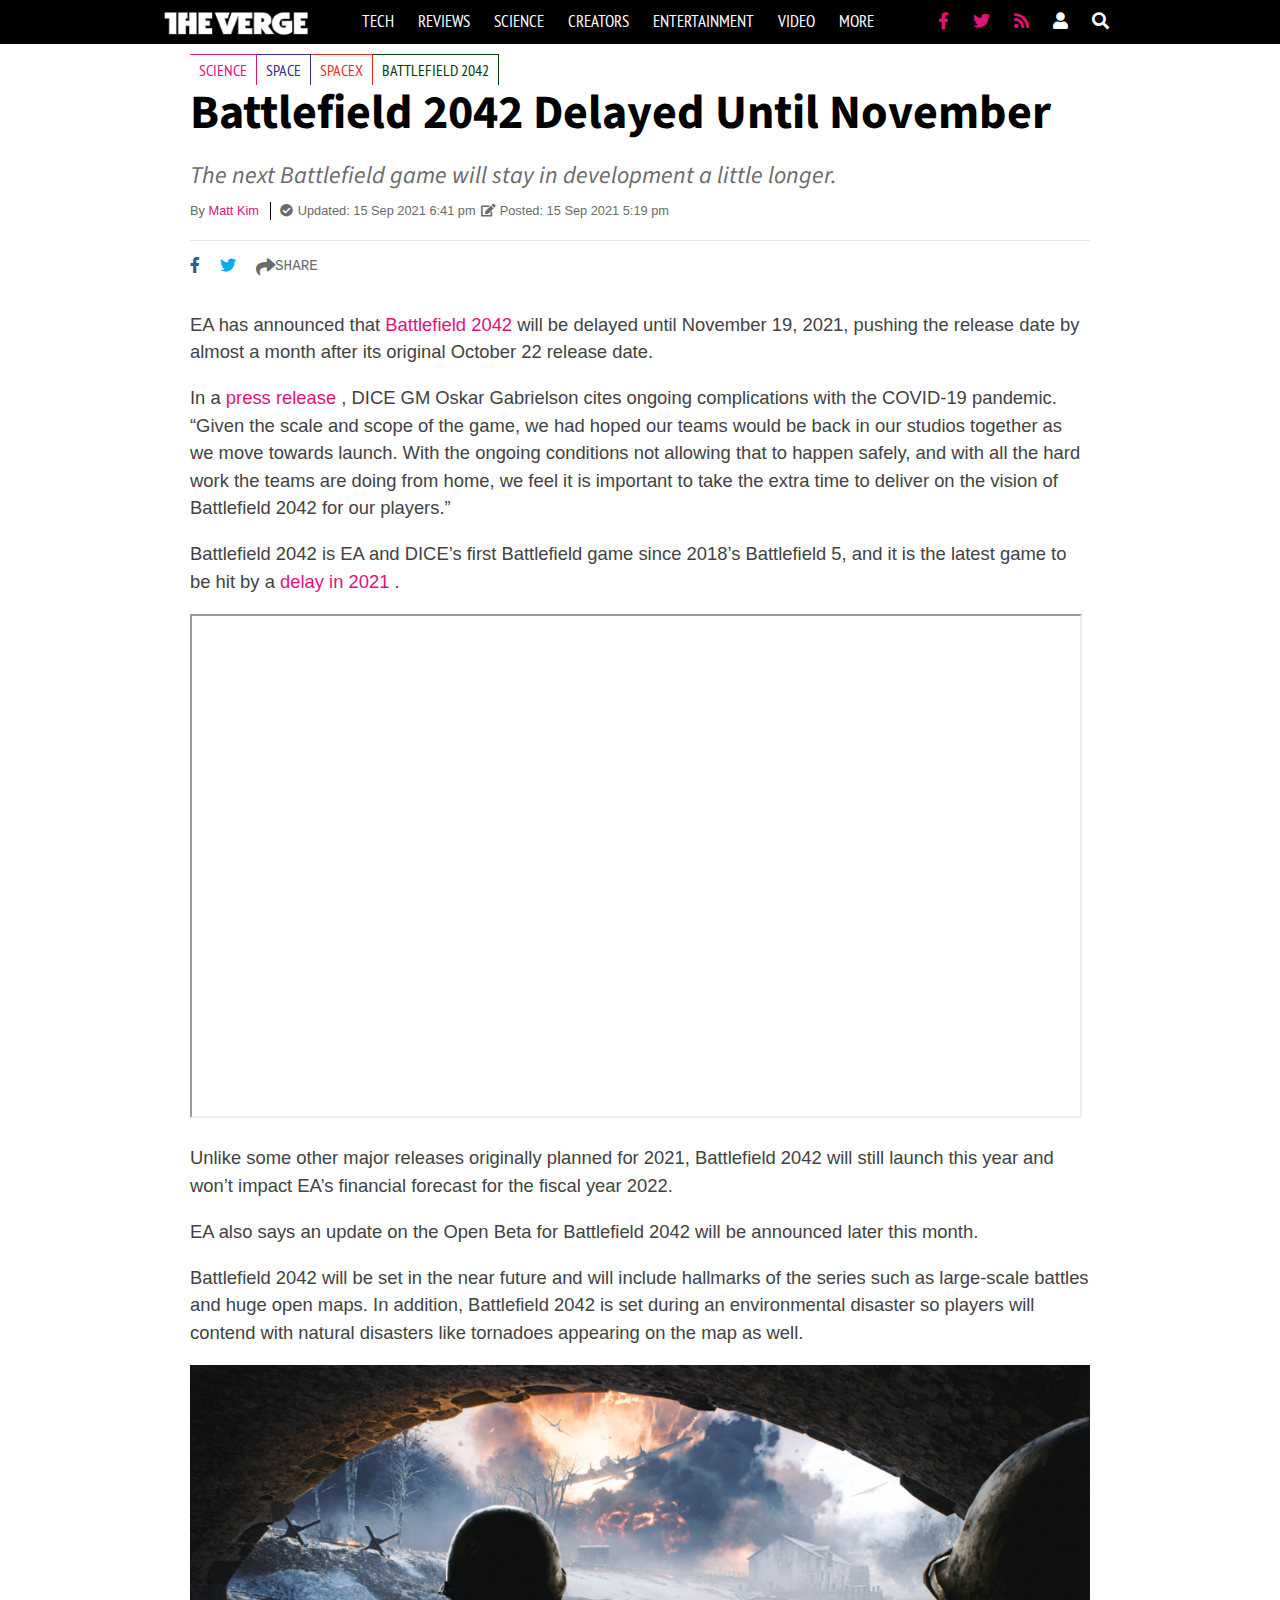
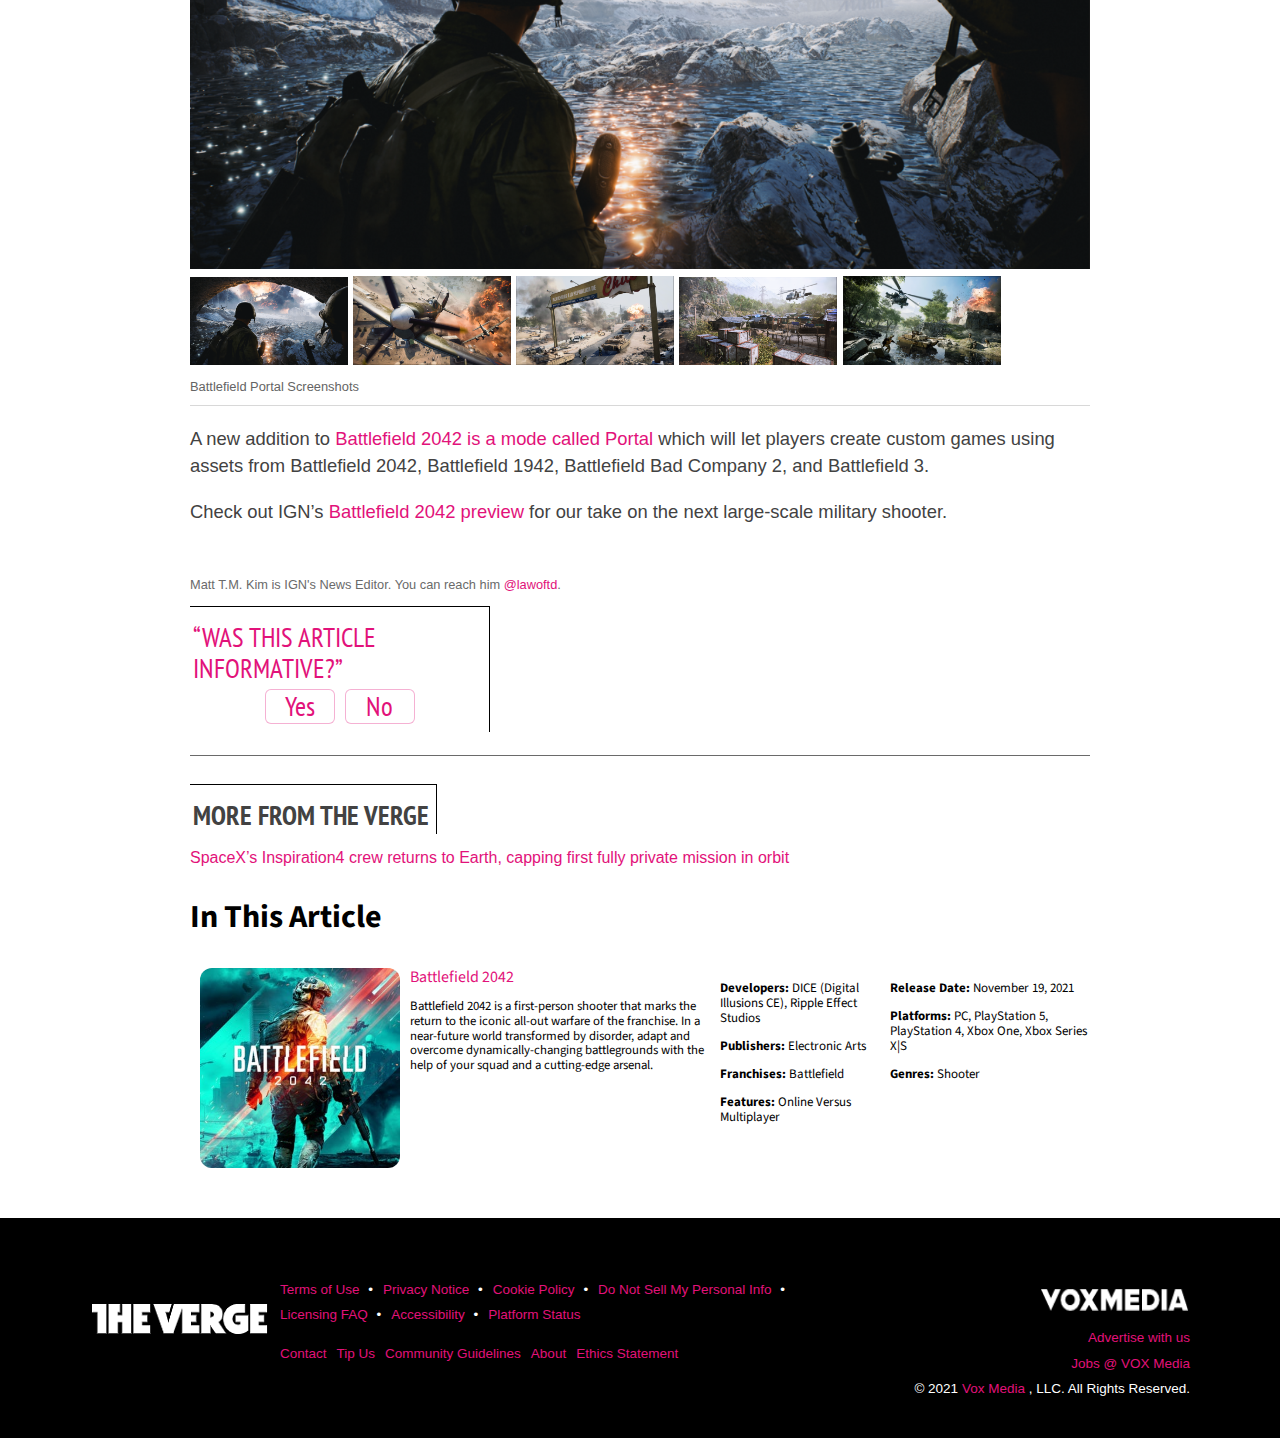
<file: week-01.html>
<!DOCTYPE html>
<html lang="en">
  <head>
    <meta charset="UTF-8">
    <meta http-equiv="X-UA-Compatible" content="IE=edge">
    <meta name="viewport" content="width=device-width, initial-scale=1.0">
    <link rel="icon" href="./assets/img/favicon-96x96.0.0.ico" sizes="16x16" type="image/png">
    <title>Battlefield 2042 Delayed Until November - IGN</title>
    <link rel="stylesheet" href="./normalizer.css">
    <link rel="stylesheet" href="./styles.css">

    <link href="./assets/icons/fontawesome-free-5.15.4-web/css/fontawesome.css" rel="stylesheet">
    <link href="./assets/icons/fontawesome-free-5.15.4-web/css/brands.css" rel="stylesheet">
    <link href="./assets/icons/fontawesome-free-5.15.4-web/css/solid.css" rel="stylesheet">
    <link rel="preconnect" href="https://fonts.googleapis.com">
    <link rel="preconnect" href="https://fonts.gstatic.com" crossorigin>
    <link href="https://fonts.googleapis.com/css2?family=PT+Sans+Narrow&display=swap" rel="stylesheet">
    <link href="https://fonts.googleapis.com/css2?family=Source+Sans+Pro&display=swap" rel="stylesheet">
  </head>
  <body>
    <header class="header_Main">
      <navbar class="header_Navbar">
        <img class="header_Logo" src="./assets/img/headerTheVerge.png" alt="The Verge Logo"/>
        <ul class="header_Menu">
          <li class="header_Menu-Item">Tech</li>
          <li class="header_Menu-Item">Reviews</li>
          <li class="header_Menu-Item">Science</li>
          <li class="header_Menu-Item">Creators</li>
          <li class="header_Menu-Item">Entertainment</li>
          <li class="header_Menu-Item">Video</li>
          <li class="header_Menu-Item">More</li>
        </ul>
        <ul class="header_Menu">
          <li>
            <span class="header_Menu-Icon">
              <a href="https://www.facebook.com/verge"><i class="fab fa-facebook-f color_Icon"></i></a>
            </span>
        </li>
          <li>
            <span class="header_Menu-Icon">
              <a href="https://twitter.com/verge"><i class="fab fa-twitter color_Icon"></i></a>
            </span>
          </li>
          <li>
            <span class="header_Menu-Icon">
              <a href="https://www.theverge.com/rss/index.xml"><i class="fas fa-rss color_Icon"></i></a>
            </span>
          </li>
        </ul>
        <div class="header_Menu-Item"><i class="fas fa-user"></i></div>
        <div class="header_Menu-Item"><i class="fas fa-search"></i></div>
      </navbar>
    </header>
    <article class="article_Main">
      <ul class="article_Main-List">
        <li class="article_Main-Tab1">
          <span class="article_Main-TabText">Science</span>
        </li>
        <li class="article_Main-Tab2">
          <span class="article_Main-TabText">Space</span>
        </li>
        <li class="article_Main-Tab3">
          <span class="article_Main-TabText">SpaceX</span>
        </li>
        <li class="article_Main-Tab4">
          <span class="article_Main-TabText article_Main-TabA">Battlefield 2042</span>
        </li>
      </ul>
      <h1>Battlefield 2042 Delayed Until November</h1>
      <h2>The next Battlefield game will stay in development a little longer.</h2>
      <div class="credits credits_Divider">
        <span class="credits_Text">
          By <a class="credits_Links" href="https://www.ign.com/person/IGNMattk">Matt Kim</a>
        </span>
        <span class="divider_Vertical"></span>
        <i class="fas fa-check-circle credits_Text"></i>
        <span class="credits_Text">Updated: 15 Sep 2021 6:41 pm</span>
        <i class="fas fa-edit credits_Text"></i>
        <span class="credits_Text">Posted: 15 Sep 2021 5:19 pm</span>       
      </div>
      <ul class="social_Media">
        <li><a href="https://www.facebook.com/verge"><i class="fab fa-facebook-f social_Media-Facebook"></i></a></li>
        <li><a href="https://twitter.com/verge"><i class="fab fa-twitter social_Media-Twitter"></i></a></li>
        <li><a href="#" class="social_Media-Share"><i class="fas fa-share social_Media-Share"></i>Share </a></li>
      </ul>
      <section class="body_Article-Text">
      <p>
        EA has announced that 
        <a class="links_Text" href="https://www.ign.com/games/battlefield-2042">Battlefield 2042</a>
        will be delayed until November 19, 2021, pushing the release date by almost a month after its original
        October 22 release date.
      </p>
      <p>
        In a
        <a class="links_Text" 
          href="https://ir.ea.com/press-releases/press-release-details/2021/Electronic-Arts-Announces-Battlefield-2042-Is-Now-Set-to-Launch-Worldwide-on-November-19-2021/default.aspx">
          press release
        </a>
        , DICE GM Oskar Gabrielson cites ongoing complications with the COVID-19 pandemic. “Given the scale
        and scope of the game, we had hoped our teams would be back in our studios together as we move towards launch.
        With the ongoing conditions not allowing that to happen safely, and with all the hard work the teams are
        doing from home, we feel it is important to take the extra time to deliver on the vision of Battlefield 2042
        for our players.”
      </p>
      <p>
        Battlefield 2042 is EA and DICE’s first Battlefield game since 2018’s Battlefield 5, and it is the latest game
        to be hit by a 
        <a class="links_Text" href="https://www.ign.com/articles/video-game-delays-2021-are-worse-covid">
          delay in 2021
        </a>.
      </p>
      <iframe
        width="888" height="500" src="https://www.youtube.com/embed/WomAGoEh-Ss" title="Battlefield 2042 -
        Desert Storm Gameplay Trailer"
      >
      </iframe>
      <p>
        Unlike some other major releases originally planned for 2021, Battlefield 2042 will still launch this year
        and won’t impact EA’s financial forecast for the fiscal year 2022.
      </p>
      <p>
        EA also says an update on the Open Beta for Battlefield 2042 will be announced later this month.
      </p>
      <p>
        Battlefield 2042 will be set in the near future and will include hallmarks of the series such as large-scale
        battles and huge open maps. In addition, Battlefield 2042 is set during an environmental disaster so players
        will contend with natural disasters like tornadoes appearing on the map as well.
      </p>
      <img class="images" src="./assets/img/BF01.png" alt="Battlefield 2042 image"/>
      <img class="images_Thumbnail" src="./assets/img/BF01.png" alt="Battlefield 2042 image" />
      <img class="images_Thumbnail" src="./assets/img/BF02.png" alt="Battlefield 2042 image"/>
      <img class="images_Thumbnail" src="./assets/img/BF03.png" alt="Battlefield 2042 image"/>
      <img class="images_Thumbnail" src="./assets/img/BF04.png" alt="Battlefield 2042 image"/>
      <img class="images_Thumbnail" src="./assets/img/BF05.png" alt="Battlefield 2042 image"/>
      <figcaption class="figcaption_Normal-Text">Battlefield Portal Screenshots</figcaption>
      <p>
        A new addition to
        <a class="links_Text" 
          href="https://www.ign.com/articles/battlefield-2042-portal-lets-you-remix-classic-battlefield-in-insane-ways">
          Battlefield 2042 is a mode called Portal
        </a>
        which will let players create custom games using assets from Battlefield 2042, Battlefield 1942, Battlefield
        Bad Company 2, and Battlefield 3.
      </p>
      <p>
        Check out IGN’s
        <a class="links_Text" 
          href="https://www.ign.com/articles/battlefield-2042-first-look-preview-man-vs-man-vs-nature">
          Battlefield 2042 preview
        </a>
         for our take on the next large-scale military shooter.
      </p>
    </section>
      <div class="dividerRed"></div>
      <p class="credits_Text">Matt T.M. Kim is IGN's News Editor. You can reach him 
        <a class="links_Text" href="https://twitter.com/LawofTD">@lawoftd</a>.</p>
      <div class="article_Quote-Left">
        <aside class="question_Footer">
          <q>Was this article informative?</q>
          <div class="button_Panel">
            <button class="question_Footer-Button" type="button">Yes</button>
            <button class="question_Footer-Button">No</button>
          </div>
        </aside>
      </div>
      <div class="divider_Horizontal"></div>
      <h3 class="releted_Heading">More from The Verge</h3>
        <a class="links_Text releted_Link" href="./week-02.html">
          SpaceX’s Inspiration4 crew returns to Earth, capping first fully private mission in orbit
        </a>
      <section>
        <h3>In This Article</h3>
        <div class="article_Info">
          <img 
            class="article_Info-Img" 
            src="./assets/img/battlefield-2042-button-fin-1623262719242.jpg" 
            alt="Battlefield 2042 image"
          />
          <div>
            <div class="article_Info-Summary">
              <a class="links_Text" href="https://www.ign.com/games/battlefield-2042">Battlefield 2042</a>
              <small>
                <p>
                  Battlefield 2042 is a first-person shooter that marks the return to the iconic all-out warfare of
                  the franchise. In a near-future world transformed by disorder, adapt and overcome dynamically-changing
                  battlegrounds with the help of your squad and a cutting-edge arsenal.
                </p>
              </small>
            </div>
          </div>
          <div>
            <p class="text_Small">
              <span class="text_Bold">Developers: </span>
              <span>DICE (Digital Illusions CE), Ripple Effect Studios</span>
            </p>
            <p class="text_Small">
              <span class="text_Bold">Publishers: </span>
              <span>Electronic Arts</span>
            </p>
            <p class="text_Small">
              <span class="text_Bold">Franchises: </span>
              <span>Battlefield</span>
            </p>
            <p class="text_Small">
              <span class="text_Bold">Features: </span>
              <span>Online Versus Multiplayer</span>
            </p>
          </div>
          <div>
            <p class="text_Small">
              <span class="text_Bold">Release Date: </span>
              <span>November 19, 2021</span>
            </p>
            <p class="text_Small">
              <span class="text_Bold">Platforms: </span>
              <span>PC, PlayStation 5, PlayStation 4, Xbox One, Xbox Series X|S</span>
            </p>
            <p class="text_Small">
              <span class="text_Bold">Genres: </span>
              <span>Shooter</span>
            </p>
          </div>
        </div>
      </section>
    </article>
    <footer class="footer_Main">
      <div class="footer_Wrapper">
        <a class="footer_Vox" href="https://www.theverge.com/">
          <img src="./assets/img/headerTheVerge.png" alt="The Verge Logo"/>
        </a>
        <navbar class="footer_Center">
          <ul class="footer_Main-List">
            <li>
              <a class="footer_Links" href="https://www.voxmedia.com/legal/terms-of-use">Terms of Use</a>
              <span class="footer_Main-Span">•</span>
            </li>
            <li>
              <a class="footer_Links" href="https://www.voxmedia.com/legal/privacy-notice">Privacy Notice</a>
              <span class="footer_Main-Span">•</span>
            </li>
            <li>
              <a class="footer_Links" href="https://www.voxmedia.com/legal/cookie-policy">Cookie Policy</a>
              <span class="footer_Main-Span">•</span>
            </li>
            <li>
              <a class="footer_Links" href="https://www.theverge.com/contact#donotsell">Do Not Sell My Personal Info</a>
              <span class="footer_Main-Span">•</span>
            </li>
            <li>
              <a class="footer_Links" href="https://www.voxmedia.com/pages/licensing">Licensing FAQ</a>
              <span class="footer_Main-Span">•</span>
            </li>
            <li>
              <a class="footer_Links" href="https://www.voxmedia.com/legal/accessibility">Accessibility</a>
              <span class="footer_Main-Span">•</span>
            </li>
            <li>
              <a class="footer_Links" href="https://status.voxmedia.com/">Platform Status</a>

            </li>
          </ul>
          <ul class="footer_Main-List">
            <li><a class="footer_Links" href="https://www.theverge.com/contact-the-verge">Contact</a></li>
            <li><a class="footer_Links" href="https://www.theverge.com/a/tip-us-secure-contact-email">Tip Us</a></li>
            <li>
              <a class="footer_Links" href="https://www.theverge.com/community-guidelines">Community Guidelines</a>
            </li>
            <li><a class="footer_Links" href="https://www.theverge.com/about-the-verge">About</a></li>
            <li><a class="footer_Links" href="https://www.theverge.com/ethics-statement">Ethics Statement</a></li>
          </ul>
        </navbar>
        <aside class="footer_Right">
          <a href="https://www.voxmedia.com/">
            <img class="footer_Vox" src="./assets/img/VoxMediaLogo.png" alt="Vox Media Logo" />
          </a>
          <ul class="footer_List_Right">
            <li><a class="footer_Links" href="https://corp.voxmedia.com/vox-creative/">Advertise with us</a></li>
            <li><a class="footer_Links" href="https://www.voxmedia.com/pages/careers-jobs">Jobs @ VOX Media</a></li>
            <span>
              © 2021
              <a class="footer_Links" href="https://corp.voxmedia.com/">Vox Media</a>
              , LLC. All Rights Reserved.
            </span>
          </ul>
        </aside>
      </div>
    </footer>
  </body>
</html>
</file>
<file: styles.css>
header {
  background-color: black;
}

.header_Main {
  width: 100%;
  height: 44px;
}

.header_Navbar{
  height: 43px;
  display: flex;
  flex-direction: row;
  justify-content: center;
  align-items: center;
}

.header_Logo {
  height: 25px;
  width: 147px;
  padding-top: 3px;
  padding-left: 4px;
}

.header_Menu {
  display: flex;
  flex-direction: row;
  list-style-type: none;
  margin: 0;
  padding: 0;
  margin-block-start: 1em;
  margin-block-end: 1em;
  margin-inline-start: 0px;
  margin-inline-end: 0px;
  padding-inline-start: 40px;
}

.header_Menu-Item {
  padding: 0px 12px;
  color: white;
  text-transform: uppercase;
  font-family: 'PT Sans Narrow', sans-serif;
  font-size: 17px;
}

.header_Menu-Icon {
  padding: 0px 12px;
  color: #e2127A;
  text-decoration: none;
  font-size: 17px;
}

.color_Icon {
  color: #e2127A;
}

.article_Main {
  margin: 0 auto;
  max-width: 900px;
  background-color: #FFF;
  display: flex;
  flex-direction: column;
}

.article_Main-List {
  display: flex;
  flex-direction: row;
  list-style-type: none;
  margin-top: 10px;
  margin-bottom: 0px;
  padding: 0;
  font-family: 'PT Sans Narrow', sans-serif;
  text-transform: uppercase;
}

.article_Main-Tab1 {
  padding: 6px 3px;
  color: #e2127A;
  border-top: 1px solid #e2127A;
  border-right: 1px solid #e2127A;
}

.article_Main-Tab2 {
  padding: 6px 3px;
  color: #372b94;
  border-top: 1px solid #372b94;
  border-right: 1px solid #372b94;
}

.article_Main-Tab3{
  padding: 6px 3px;
  color: #f02d25;
  border-top: 1px solid #f02d25;
  border-right: 1px solid #f02d25;
}

.article_Main-Tab4{
  padding: 6px 3px;
  color: #083b0d;
  border-top: 1px solid #024208;
  border-right: 1px solid #024208;
}

.article_Main-TabA {
  color: #083b0d;
  text-decoration: none;
}

.article_Main-TabText{
  padding: 6px;
}


h1 {
  font-family: 'Source Sans Pro', sans-serif;  letter-spacing: normal;
  line-height: 1.2;
  text-transform: none;
  margin-bottom: .6rem;
  font-size: 3em;
  margin-top: 0px;
}

h2 {
  font-family: 'Source Sans Pro', sans-serif;  letter-spacing: normal;
  font-style: italic;
  font-weight: 400;
  letter-spacing: normal;
  line-height: normal;
  text-transform: none;
  font-size: 1.5em;
  color: #6A6A6A;
  margin-top: 5px;
  margin-bottom: .6rem;
}

.credits{
  display: flex;
  flex-direction: row;
  align-items: center;
}

.credits_Divider {
  padding-bottom: 20px;
  border-bottom: 1px solid rgba(139, 137, 137, 0.233);
}

.credits_Text {
  font-family: Arial, Helvetica, sans-serif;
  color: #6A6A6A;
  font-weight: 300;
  letter-spacing: normal;
  font-size: 0.8em;
  padding-right: 5px;
}

.credits_Links {
  color: #e2127A;
  text-decoration: none;
}

.images {
  width: 100%;
  height: auto;
}

.images_Thumbnail{
  width: 158px;
}

.divider_Vertical{
  border-left: 1px solid;
  content: "";
  display: inline-block;
  height: 1.1em;
  margin: 0 .4em;
  vertical-align: middle;
  width: 2px;
}

.divider_Horizontal{
  border-bottom: 1px solid #6A6A6A;
  width: 100%;
  height: 0.5em;
}

.social_Media{
  display: flex;
  flex-direction: row;
  align-items: center;
  list-style-type: none;
  margin: 0;
  padding: 0;
  margin-block-start: 1em;
  margin-block-end: 1em;
  margin-inline-start: 0px;
  margin-inline-end: 0px;
}

.social_Media-Facebook{
  color:#325a97;
  padding-right: 20px;
}

.social_Media-Twitter{
  color:#00aced;
  padding-right: 20px;
}

.social_Media-Share{
  display: flex;
  align-items: center;
  color:#6A6A6A;
  text-decoration: none;
  text-transform: uppercase;
  font-family: monospace;
  font-size: 1.1em;
}


.figcaption_Link-Red {
  font-family: Helvetica, sans-serif;
  font-size: 0.8em;
  color: #e2127A;
  text-decoration: none;
}

figcaption {
  padding-bottom: 5px;
  border-bottom: 1px solid rgba(88, 85, 85, 0.233);

}

.figcaption_Normal-Text {
  font-family: Helvetica, sans-serif;
  font-size: 0.7em;
  color: #646464;
  text-decoration: none;

}

.body_Article-Text{
  font-family: Helvetica, sans-serif;
  font-size: 1.15em;
  color: #424242;
  margin-bottom: 21px;
  line-height: 1.5em;
}

.article_Quote-Right{
  margin-left: 580px;
  padding: 15px 3px 3px 3px;
  margin-bottom: 15px;
  color: #e2127A;
  border-top: 1px solid #000;
  border-right: 1px solid #000;
  font-family: 'PT Sans Narrow', sans-serif;
  font-size: 1.7em;
  text-transform: uppercase;
}

.article_Quote-Left{
  margin-right: 600px;
  padding: 15px 3px 3px 3px;
  margin-bottom: 15px;
  color: #e2127A;
  border-top: 1px solid #000;
  border-right: 1px solid #000;
  font-family: 'PT Sans Narrow', sans-serif;
  font-size: 1.7em;
  text-transform: uppercase;
}

.links_Text, :visited{
  text-decoration: none;
  color: #e2127A;
}

.releted_Heading {
  width: 240px;
  padding: 15px 3px 3px 3px;
  margin-bottom: 15px;
  color: #424242;
  border-top: 1px solid #000;
  border-right: 1px solid #000;
  font-family: 'PT Sans Narrow', sans-serif;
  font-size: 1.7em;
  text-transform: uppercase;
}

.releted_Link {
  font-family: Helvetica, sans-serif;
}

.question_Footer{
  display: flex;
  flex-direction: column;
  justify-content: center;
}

.question_Footer > q{
  align-items: center;
  justify-content: center;
}

.button_Panel{
  display: flex;
  flex-direction: row;
  justify-content: center;
}

.question_Footer-Button{
  width: 70px;
  margin: 5px 5px;
  background-color: #FFF;
  border: 1px solid #e2127a54;
  border-radius: 6px;
  color: #e2127A;
}

.question_Footer-Button:hover{
  background-color: #e2127A;
  color: #FFF;
  
}

.article_Info{
  display: flex;
  flex-direction: row;
  font-family: 'Source Sans Pro', Helvetica, sans-serif;
  padding-left: 10px;
}

.article_Info-Img{
  height: 200px;
  width: 200px;
  border-radius: 12px;
}

h3 {
  font-family: 'Source Sans Pro', sans-serif;  letter-spacing: normal;
  font-size: 2em;
}

.article_Info-Summary{
  width: 300px;
  padding-left: 10px;
  padding-right: 10px;
}

.text_Bold{
  font-weight: bold;
}

.text_Small{
  font-size: small;
}

.footer_Main {
  width: 100%;
  height: 220px;
  margin-top: 50px;
  background-color: black;
  color: #FFF;
  font-family: Helvetica, sans-serif;
  font-size: 13.5px;
  text-decoration: none;
}

.footer_Wrapper {
  width: 100%;
  display: flex;
  flex-direction: row;
  justify-content: center;
  align-items: center;
  margin-top: 20px;
}

.footer_Center{
  align-items: center;
  width: 600px;
  padding-top: 25px;
}


.footer_Main-List {
  display: flex;
  flex-direction: row;
  flex-wrap: wrap;
  list-style-type: none;
  
}

.footer_Main-List > li {
  padding-right: 10px;
  padding-bottom: 10px;
}

.footer_Main-Span {
  padding-left: 5px;
}

.footer_Links {
  color: #e2127A;
  text-decoration: none;
  
}

.footer_Right {
display: flex;
width: 350px;
flex-direction: column;
justify-content: right;
align-items: flex-end;
margin-top: 70px;
}

.footer_List_Right {
  
  display: flex;
  flex-direction: column;
  justify-content: right;
  align-items: flex-end;
}

.footer_List_Right > li{
  display: flex;
  flex-direction: column;
  list-style-type: none;
  padding-bottom: 10px;
}

.footer_Vox {
  height: 25px;
  width: 150px;
}
</file>
<file: normalizer.css>
/*! normalize.css v8.0.1 | MIT License | github.com/necolas/normalize.css */

/* Document
   ========================================================================== */

/**
 * 1. Correct the line height in all browsers.
 * 2. Prevent adjustments of font size after orientation changes in iOS.
 */

 html {
    line-height: 1.15; /* 1 */
    -webkit-text-size-adjust: 100%; /* 2 */
  }
  
  /* Sections
     ========================================================================== */
  
  /**
   * Remove the margin in all browsers.
   */
  
  body {
    margin: 0;
  }
  
  /**
   * Render the `main` element consistently in IE.
   */
  
  main {
    display: block;
  }
  
  /**
   * Correct the font size and margin on `h1` elements within `section` and
   * `article` contexts in Chrome, Firefox, and Safari.
   */
  
  h1 {
    font-size: 2em;
    margin: 0.67em 0;
  }
  
  /* Grouping content
     ========================================================================== */
  
  /**
   * 1. Add the correct box sizing in Firefox.
   * 2. Show the overflow in Edge and IE.
   */
  
  hr {
    box-sizing: content-box; /* 1 */
    height: 0; /* 1 */
    overflow: visible; /* 2 */
  }
  
  /**
   * 1. Correct the inheritance and scaling of font size in all browsers.
   * 2. Correct the odd `em` font sizing in all browsers.
   */
  
  pre {
    font-family: monospace, monospace; /* 1 */
    font-size: 1em; /* 2 */
  }
  
  /* Text-level semantics
     ========================================================================== */
  
  /**
   * Remove the gray background on active links in IE 10.
   */
  
  a {
    background-color: transparent;
  }
  
  /**
   * 1. Remove the bottom border in Chrome 57-
   * 2. Add the correct text decoration in Chrome, Edge, IE, Opera, and Safari.
   */
  
  abbr[title] {
    border-bottom: none; /* 1 */
    text-decoration: underline; /* 2 */
    text-decoration: underline dotted; /* 2 */
  }
  
  /**
   * Add the correct font weight in Chrome, Edge, and Safari.
   */
  
  b,
  strong {
    font-weight: bolder;
  }
  
  /**
   * 1. Correct the inheritance and scaling of font size in all browsers.
   * 2. Correct the odd `em` font sizing in all browsers.
   */
  
  code,
  kbd,
  samp {
    font-family: monospace, monospace; /* 1 */
    font-size: 1em; /* 2 */
  }
  
  /**
   * Add the correct font size in all browsers.
   */
  
  small {
    font-size: 80%;
  }
  
  /**
   * Prevent `sub` and `sup` elements from affecting the line height in
   * all browsers.
   */
  
  sub,
  sup {
    font-size: 75%;
    line-height: 0;
    position: relative;
    vertical-align: baseline;
  }
  
  sub {
    bottom: -0.25em;
  }
  
  sup {
    top: -0.5em;
  }
  
  /* Embedded content
     ========================================================================== */
  
  /**
   * Remove the border on images inside links in IE 10.
   */
  
  img {
    border-style: none;
  }
  
  /* Forms
     ========================================================================== */
  
  /**
   * 1. Change the font styles in all browsers.
   * 2. Remove the margin in Firefox and Safari.
   */
  
  button,
  input,
  optgroup,
  select,
  textarea {
    font-family: inherit; /* 1 */
    font-size: 100%; /* 1 */
    line-height: 1.15; /* 1 */
    margin: 0; /* 2 */
  }
  
  /**
   * Show the overflow in IE.
   * 1. Show the overflow in Edge.
   */
  
  button,
  input { /* 1 */
    overflow: visible;
  }
  
  /**
   * Remove the inheritance of text transform in Edge, Firefox, and IE.
   * 1. Remove the inheritance of text transform in Firefox.
   */
  
  button,
  select { /* 1 */
    text-transform: none;
  }
  
  /**
   * Correct the inability to style clickable types in iOS and Safari.
   */
  
  button,
  [type="button"],
  [type="reset"],
  [type="submit"] {
    -webkit-appearance: button;
  }
  
  /**
   * Remove the inner border and padding in Firefox.
   */
  
  button::-moz-focus-inner,
  [type="button"]::-moz-focus-inner,
  [type="reset"]::-moz-focus-inner,
  [type="submit"]::-moz-focus-inner {
    border-style: none;
    padding: 0;
  }
  
  /**
   * Restore the focus styles unset by the previous rule.
   */
  
  button:-moz-focusring,
  [type="button"]:-moz-focusring,
  [type="reset"]:-moz-focusring,
  [type="submit"]:-moz-focusring {
    outline: 1px dotted ButtonText;
  }
  
  /**
   * Correct the padding in Firefox.
   */
  
  fieldset {
    padding: 0.35em 0.75em 0.625em;
  }
  
  /**
   * 1. Correct the text wrapping in Edge and IE.
   * 2. Correct the color inheritance from `fieldset` elements in IE.
   * 3. Remove the padding so developers are not caught out when they zero out
   *    `fieldset` elements in all browsers.
   */
  
  legend {
    box-sizing: border-box; /* 1 */
    color: inherit; /* 2 */
    display: table; /* 1 */
    max-width: 100%; /* 1 */
    padding: 0; /* 3 */
    white-space: normal; /* 1 */
  }
  
  /**
   * Add the correct vertical alignment in Chrome, Firefox, and Opera.
   */
  
  progress {
    vertical-align: baseline;
  }
  
  /**
   * Remove the default vertical scrollbar in IE 10+.
   */
  
  textarea {
    overflow: auto;
  }
  
  /**
   * 1. Add the correct box sizing in IE 10.
   * 2. Remove the padding in IE 10.
   */
  
  [type="checkbox"],
  [type="radio"] {
    box-sizing: border-box; /* 1 */
    padding: 0; /* 2 */
  }
  
  /**
   * Correct the cursor style of increment and decrement buttons in Chrome.
   */
  
  [type="number"]::-webkit-inner-spin-button,
  [type="number"]::-webkit-outer-spin-button {
    height: auto;
  }
  
  /**
   * 1. Correct the odd appearance in Chrome and Safari.
   * 2. Correct the outline style in Safari.
   */
  
  [type="search"] {
    -webkit-appearance: textfield; /* 1 */
    outline-offset: -2px; /* 2 */
  }
  
  /**
   * Remove the inner padding in Chrome and Safari on macOS.
   */
  
  [type="search"]::-webkit-search-decoration {
    -webkit-appearance: none;
  }
  
  /**
   * 1. Correct the inability to style clickable types in iOS and Safari.
   * 2. Change font properties to `inherit` in Safari.
   */
  
  ::-webkit-file-upload-button {
    -webkit-appearance: button; /* 1 */
    font: inherit; /* 2 */
  }
  
  /* Interactive
     ========================================================================== */
  
  /*
   * Add the correct display in Edge, IE 10+, and Firefox.
   */
  
  details {
    display: block;
  }
  
  /*
   * Add the correct display in all browsers.
   */
  
  summary {
    display: list-item;
  }
  
  /* Misc
     ========================================================================== */
  
  /**
   * Add the correct display in IE 10+.
   */
  
  template {
    display: none;
  }
  
  /**
   * Add the correct display in IE 10.
   */
  
  [hidden] {
    display: none;
  }
</file>
<file: assets/icons/fontawesome-free-5.15.4-web/css/brands.css>
/*!
 * Font Awesome Free 5.15.4 by @fontawesome - https://fontawesome.com
 * License - https://fontawesome.com/license/free (Icons: CC BY 4.0, Fonts: SIL OFL 1.1, Code: MIT License)
 */
@font-face {
  font-family: 'Font Awesome 5 Brands';
  font-style: normal;
  font-weight: 400;
  font-display: block;
  src: url("../webfonts/fa-brands-400.eot");
  src: url("../webfonts/fa-brands-400.eot?#iefix") format("embedded-opentype"), url("../webfonts/fa-brands-400.woff2") format("woff2"), url("../webfonts/fa-brands-400.woff") format("woff"), url("../webfonts/fa-brands-400.ttf") format("truetype"), url("../webfonts/fa-brands-400.svg#fontawesome") format("svg"); }

.fab {
  font-family: 'Font Awesome 5 Brands';
  font-weight: 400; }
</file>
<file: assets/icons/fontawesome-free-5.15.4-web/css/solid.css>
/*!
 * Font Awesome Free 5.15.4 by @fontawesome - https://fontawesome.com
 * License - https://fontawesome.com/license/free (Icons: CC BY 4.0, Fonts: SIL OFL 1.1, Code: MIT License)
 */
@font-face {
  font-family: 'Font Awesome 5 Free';
  font-style: normal;
  font-weight: 900;
  font-display: block;
  src: url("../webfonts/fa-solid-900.eot");
  src: url("../webfonts/fa-solid-900.eot?#iefix") format("embedded-opentype"), url("../webfonts/fa-solid-900.woff2") format("woff2"), url("../webfonts/fa-solid-900.woff") format("woff"), url("../webfonts/fa-solid-900.ttf") format("truetype"), url("../webfonts/fa-solid-900.svg#fontawesome") format("svg"); }

.fa,
.fas {
  font-family: 'Font Awesome 5 Free';
  font-weight: 900; }
</file>
